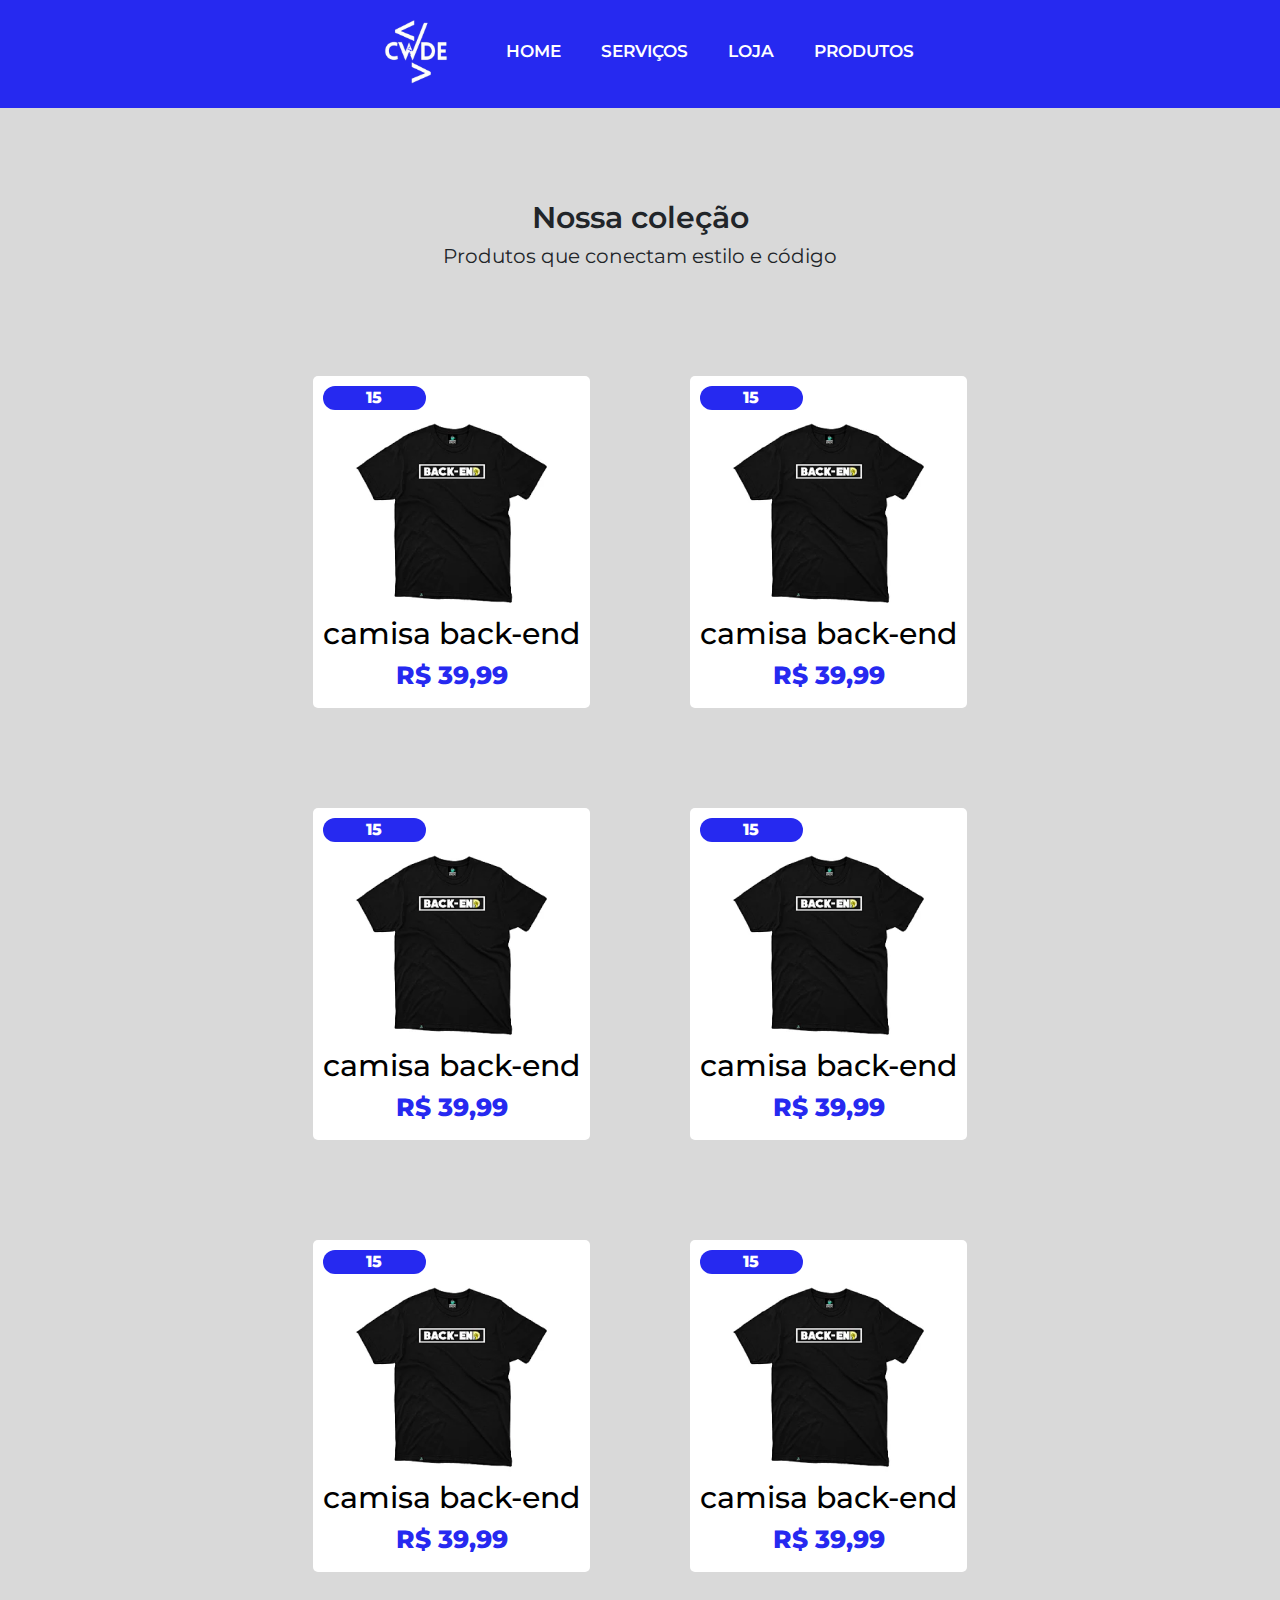
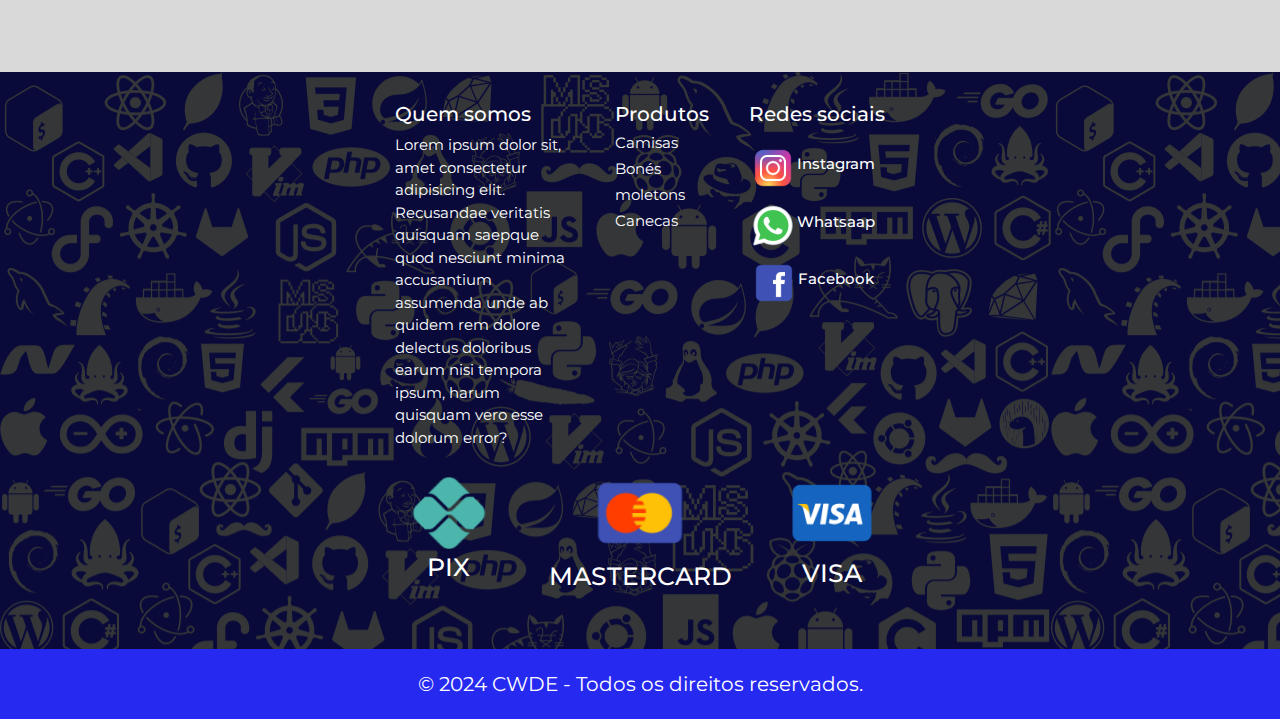
<file: index.html>
<!DOCTYPE html>
<html lang="en">

<head>
    <meta charset="UTF-8">
    <meta name="viewport" content="width=device-width, initial-scale=1.0">
    <title>CWDE acessórios</title>
    <!--Importação do Bootstrap-->
    <link rel="stylesheet" href="https://cdn.jsdelivr.net/npm/bootstrap@5.3.3/dist/css/bootstrap.min.css">
    <link rel="stylesheet" href="style.css">
    <link rel="shortcut icon" href="images/icones/LOGO2.jpg" type="image/x-icon">


    <!--API google fonts -->
    <link rel="preconnect" href="https://fonts.googleapis.com">
    <link rel="preconnect" href="https://fonts.gstatic.com" crossorigin>
    <link
        href="https://fonts.googleapis.com/css2?family=Montserrat:ital,wght@0,100..900;1,100..900&family=Raleway:ital,wght@0,100..900;1,100..900&family=Roboto:ital,wght@0,100;0,300;0,400;0,500;0,700;0,900;1,100;1,300;1,400;1,500;1,700;1,900&display=swap"
        rel="stylesheet">

    <!--Meta tags para os links externos-->

     <meta property="og:title" content="CWDE acessórios">

     <meta property="og:description" content="Descubra a CWDE, a marca que une estilo e tecnologia. 
     Nossos acessórios, camisas, moletons, canecas e bonés são feitos para programadores que vivem
      o código. Com temáticas inspiradas no universo da programação, cada peça reflete o espírito 
      criativo e inovador dos devs. Seja você um entusiasta ou um desenvolvedor experiente, vista-se
       com orgulho e mostre seu amor pelo código com a CWDE!">
 
     
     <meta property="og:image" content="images/icones/LOGO.png">

     <meta name="keywords" content="camisas de programação, moletons de programação, bonés de programação,
      acessórios para programadores, canecas de programação, moda para desenvolvedores, roupas para
       programadores, presentes para devs, estilo programador, CWDE, roupas temáticas de código, programação,
        desenvolvedores">

     <meta property="og:type" content="website">
 



</head>

<body>



    <header id="header">
        <a href="">

        <img src="images/icones/LOGO.png" alt="">

        </a>
        <nav>

            <a href="">
               HOME
                 <div></div>
            </a>
            
            <a href="">
               SERVIÇOS
                <div></div>
            </a>
            
            <a href="">
               LOJA
                <div></div>
            </a>
            
            <a href="">
               PRODUTOS
                <div></div>
            </a>

        </nav>
    </header>




    <div class="title">
        <h1>Nossa coleção</h1>
        <h2>Produtos que conectam estilo e código</h2>
    </div>


    <section class="produtos">


        <a href="compra.html">

        <div class="produto">
            <div class="desconto">
                15
            </div>
            <img src="images/produtos/camisa-back-end-pride-preta-02354e44-geqc1055zu.png.png" alt="">
            <h1>camisa back-end</h1>
            <h2>39,99</h2>
        </div>


        </a>

        <a href="compra.html">

            <div class="produto">
                <div class="desconto">
                    15
                </div>
                <img src="images/produtos/camisa-back-end-pride-preta-02354e44-geqc1055zu.png.png" alt="">
                <h1>camisa back-end</h1>
                <h2>39,99</h2>
            </div>
    
    
            </a>

            <a href="compra.html">

                <div class="produto">
                    <div class="desconto">
                        15
                    </div>
                    <img src="images/produtos/camisa-back-end-pride-preta-02354e44-geqc1055zu.png.png" alt="">
                    <h1>camisa back-end</h1>
                    <h2>39,99</h2>
                </div>
        
        
                </a>

                <a href="compra.html">

                    <div class="produto">
                        <div class="desconto">
                            15
                        </div>
                        <img src="images/produtos/camisa-back-end-pride-preta-02354e44-geqc1055zu.png.png" alt="">
                        <h1>camisa back-end</h1>
                        <h2>39,99</h2>
                    </div>
            
            
                    </a>

                    <a href="compra.html">

                        <div class="produto">
                            <div class="desconto">
                                15
                            </div>
                            <img src="images/produtos/camisa-back-end-pride-preta-02354e44-geqc1055zu.png.png" alt="">
                            <h1>camisa back-end</h1>
                            <h2>39,99</h2>
                        </div>
                
                
                        </a>

                        <a href="compra.html">

                            <div class="produto">
                                <div class="desconto">
                                    15
                                </div>
                                <img src="images/produtos/camisa-back-end-pride-preta-02354e44-geqc1055zu.png.png" alt="">
                                <h1>camisa back-end</h1>
                                <h2>39,99</h2>
                            </div>
                    
                    
                            </a>

        
   


        



    </section>

    <footer>
        <div class="footerText">
          <div class="somos">
            <h1>Quem somos</h1>
            <p> Lorem ipsum dolor sit, amet consectetur adipisicing elit. Recusandae veritatis quisquam 
                saepque quod nesciunt minima accusantium assumenda unde
                 ab quidem rem dolore delectus doloribus earum nisi tempora ipsum, harum quisquam vero esse
                  dolorum error?</p>
          </div>

          <div class="produtos2">
            <h1>Produtos</h1>
            <div>
                <a href="">
                    <h2>Camisas</h2>
                </a>
                <a href="">
                    <h2>Bonés</h2>
                </a>
                <a href="">
                    <h2>moletons</h2>
                </a>
                <a href="">
                    <h2>Canecas</h2>
                </a>
            </div>
          </div>

          <div class="redes">
            <h1>Redes sociais</h1>
            <div>
                <a href="">
                    <img src="images/icones/Instagram.png" alt="instagram logo">
                    <h2>Instagram</h2>
                </a>
                <a href="">
                    <img src="images/icones/WhatsApp.png" alt="Whatsaap logo">
                    <h2>Whatsaap</h2>
                </a>
                <a href="">
                    <img src="images/icones/Facebook.png" alt="Faceboook logo">
                    <h2>Facebook</h2>
                </a>
            </div>
          </div>

        
        </div>

        <div class="pagamentos">
           
            <div>
                <img src="images/icones/Pix.png" alt="">
                <h1>PIX</h1>
            </div>
            <div>
                <img src="images/icones/MasterCard.png" alt="">
                <h1>MASTERCARD</h1>
            </div>
            <div>
                <img src="images/icones/Visa.png" alt="">
                <h1>VISA</h1>
            </div>
          </div>

          <marca>
            &copy; 2024 CWDE - Todos os direitos reservados.
        </marca>
    </footer>



















    <script src="script.js"></script>
    <!-- Link do JavaScript do Bootstrap -->
    <script src="https://cdn.jsdelivr.net/npm/bootstrap@5.3.0-alpha1/dist/js/bootstrap.bundle.min.js"></script>
</body>

</html>






</html>
</file>
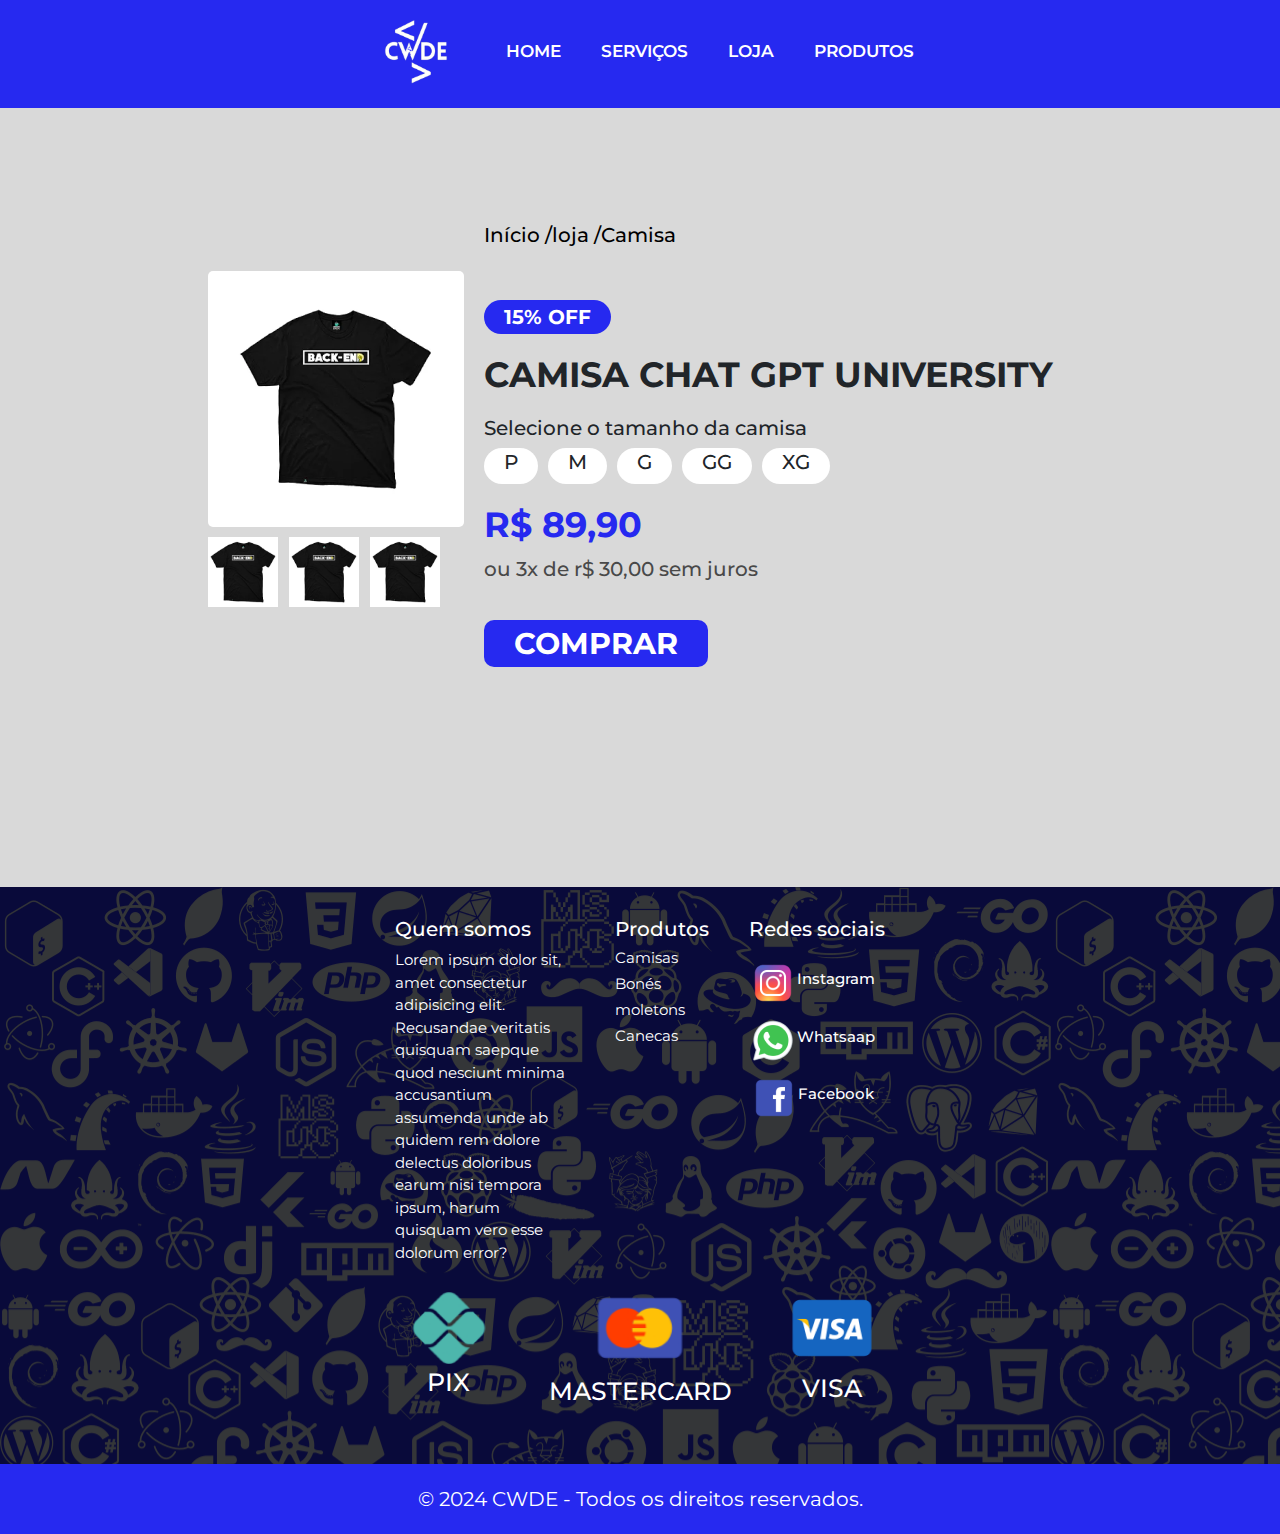
<file: compra.html>
<!DOCTYPE html>
<html lang="pt">
<head>
  


    <meta charset="UTF-8">
    <meta name="viewport" content="width=device-width, initial-scale=1.0">
    <title>CWDE acessórios</title>
    <!--Importação do Bootstrap-->
    <link rel="stylesheet" href="https://cdn.jsdelivr.net/npm/bootstrap@5.3.3/dist/css/bootstrap.min.css">
    <link rel="stylesheet" href="style.css">
    <link rel="stylesheet" href="compra.css">

    <link rel="shortcut icon" href="images/icones/LOGO2.jpg" type="image/x-icon">

    <!--API google fonts -->
    <link rel="preconnect" href="https://fonts.googleapis.com">
    <link rel="preconnect" href="https://fonts.gstatic.com" crossorigin>
    <link
        href="https://fonts.googleapis.com/css2?family=Montserrat:ital,wght@0,100..900;1,100..900&family=Raleway:ital,wght@0,100..900;1,100..900&family=Roboto:ital,wght@0,100;0,300;0,400;0,500;0,700;0,900;1,100;1,300;1,400;1,500;1,700;1,900&display=swap"
        rel="stylesheet">

    <!--Meta tags para os links externos-->

     <meta property="og:title" content="CWDE acessórios">

     <meta property="og:description" content="Descubra a CWDE, a marca que une estilo e tecnologia. 
     Nossos acessórios, camisas, moletons, canecas e bonés são feitos para programadores que vivem
      o código. Com temáticas inspiradas no universo da programação, cada peça reflete o espírito 
      criativo e inovador dos devs. Seja você um entusiasta ou um desenvolvedor experiente, vista-se
       com orgulho e mostre seu amor pelo código com a CWDE!">
 
     
     <meta property="og:image" content="images/icones/LOGO.png">

     <meta name="keywords" content="camisas de programação, moletons de programação, bonés de programação,
      acessórios para programadores, canecas de programação, moda para desenvolvedores, roupas para
       programadores, presentes para devs, estilo programador, CWDE, roupas temáticas de código, programação,
        desenvolvedores">

     <meta property="og:type" content="website">
 

</head>
<body>

    
    <header id="header">
        <a href="">

        <img src="images/icones/LOGO.png" alt="">

        </a>
        <nav>

            <a href="">
               HOME
                 <div></div>
            </a>
            
            <a href="">
               SERVIÇOS
                <div></div>
            </a>
            
            <a href="">
               LOJA
                <div></div>
            </a>
            
            <a href="">
               PRODUTOS
                <div></div>
            </a>

        </nav>
    </header>


    <main>

        <div class="images">
            <div class="standart">
                <img src="images/produtos/camisa-back-end-pride-preta-02354e44-geqc1055zu.png.png" alt="">
            </div>
            <div class="miniStandart">
                <img src="images/produtos/camisa-back-end-pride-preta-02354e44-geqc1055zu.png.png" alt="">
                <img src="images/produtos/camisa-back-end-pride-preta-02354e44-geqc1055zu.png.png" alt="">
                <img src="images/produtos/camisa-back-end-pride-preta-02354e44-geqc1055zu.png.png" alt="">
            </div>
        </div>

        <div class="info">
            <div class="diretorio">
                <a href="">Início / </a>
                <a href="">loja / </a>
                <a href="">Camisa </a>


            </div>

            <div class="desconto">
                <h1>15</h1>
            </div>

            <h1 id="titulo">Camisa chat gpt university</h1>

            <div class="tamanho">
                <h2>Selecione o tamanho da camisa</h2>
                <div class="tcamisa">
                    <div>
                        <h1 id ="TP">P</h1>
                    </div>
                    <div>
                        <h1 id ="TM">M</h1>
                    </div>
                    <div>
                        <h1 id ="TG">G</h1>
                    </div>
                    <div>
                        <h1 id ="TGG">GG</h1>
                    </div>
                    <div>
                        <h1 id ="TXG">XG</h1>
                    </div>
                </div>

            </div>

            <div class="valor">
                <h1>89,90</h1>
                <p>ou 3x de r$ 30,00 sem juros</p>
            </div>

            <button>
                COMPRAR
            </button>
        </div>

    </main>
    


    <main>
        <div class="info">
            <div class="diretorio">
                <a href="">Início / </a>
                <a href="">loja / </a>
                <a href="">Camisa </a>


            </div>

            <div class="desconto">
                <h1>15</h1>
            </div>

            <h1 id="titulo">Camisa chat gpt university</h1>

            </div>


        <div class="images">
            <div class="standart">
                <img src="images/produtos/camisa-back-end-pride-preta-02354e44-geqc1055zu.png.png" alt="">
            </div>
            <div class="miniStandart">
                <img src="images/produtos/camisa-back-end-pride-preta-02354e44-geqc1055zu.png.png" alt="">
                <img src="images/produtos/camisa-back-end-pride-preta-02354e44-geqc1055zu.png.png" alt="">
                <img src="images/produtos/camisa-back-end-pride-preta-02354e44-geqc1055zu.png.png" alt="">
            </div>
        </div>

        <div class="info">
            
            <div class="tamanho">
                <h2>Selecione o tamanho da camisa</h2>
                <div class="tcamisa">
                    <div>
                        <h1 id ="TP">P</h1>
                    </div>
                    <div>
                        <h1 id ="TM">M</h1>
                    </div>
                    <div>
                        <h1 id ="TG">G</h1>
                    </div>
                    <div>
                        <h1 id ="TGG">GG</h1>
                    </div>
                    <div>
                        <h1 id ="TXG">XG</h1>
                    </div>
                </div>

            </div>

            <div class="valor">
                <h1>89,90</h1>
                <p>ou 3x de r$ 30,00 sem juros</p>
            </div>

            <button>
                COMPRAR
            </button>
        </div>

    </main>

















    <footer>
        <div class="footerText">
          <div class="somos">
            <h1>Quem somos</h1>
            <p> Lorem ipsum dolor sit, amet consectetur adipisicing elit. Recusandae veritatis quisquam 
                saepque quod nesciunt minima accusantium assumenda unde
                 ab quidem rem dolore delectus doloribus earum nisi tempora ipsum, harum quisquam vero esse
                  dolorum error?</p>
          </div>

          <div class="produtos2">
            <h1>Produtos</h1>
            <div>
                <a href="">
                    <h2>Camisas</h2>
                </a>
                <a href="">
                    <h2>Bonés</h2>
                </a>
                <a href="">
                    <h2>moletons</h2>
                </a>
                <a href="">
                    <h2>Canecas</h2>
                </a>
            </div>
          </div>

          <div class="redes">
            <h1>Redes sociais</h1>
            <div>
                <a href="">
                    <img src="images/icones/Instagram.png" alt="instagram logo">
                    <h2>Instagram</h2>
                </a>
                <a href="">
                    <img src="images/icones/WhatsApp.png" alt="Whatsaap logo">
                    <h2>Whatsaap</h2>
                </a>
                <a href="">
                    <img src="images/icones/Facebook.png" alt="Faceboook logo">
                    <h2>Facebook</h2>
                </a>
            </div>
          </div>

        
        </div>

        <div class="pagamentos">
           
            <div>
                <img src="images/icones/Pix.png" alt="">
                <h1>PIX</h1>
            </div>
            <div>
                <img src="images/icones/MasterCard.png" alt="">
                <h1>MASTERCARD</h1>
            </div>
            <div>
                <img src="images/icones/Visa.png" alt="">
                <h1>VISA</h1>
            </div>
          </div>


          <marca>
            &copy; 2024 CWDE - Todos os direitos reservados.
        </marca>
    </footer>



   


<script src="script.js"></script>
    
</body>
</html>
</file>
<file: style.css>
body {
    margin: 0;
    padding: 0;
    font-family: "Montserrat", sans-serif;
    background-color: #d9d9d9;
    transition: 1s;

}


header{
    display: flex;
    align-items: center;
    justify-content: center;
    flex-wrap: wrap;
    background-color: #2629F0;
    min-height: 100px;
    width: 100%;
    max-width: 100vw;
    position: fixed;
    transition: top 0.5s;

   

}
header nav{
display: flex;
flex-wrap: nowrap;


}

header a{
    color: #fff;
    text-decoration: none;
    font-size: 17px;
    margin: 20px 20px;
    font-weight: 600;
}

header div{
width: 0;
height: 4px;
border-radius: 10px;
background-color: #d9d9d9;
transition: 0.2s;
margin:  0 auto;


}

header a:hover div{
    width: 100%;
}

header img{
width: 100px;
}
















.title {padding-top: 200px;
    width: 100%;
    display: flex;
    flex-direction: column;
    justify-content: center;
    align-items: center;
    text-align: center;

}

.title h1 {
    font-size: 30px;
    font-weight: 600;
}

.title h2 {
    font-size: 20px;
    font-weight: 400;
}


/*
seção de produtos

*/

/*caractere invisivel abaixo !!!!!!!!
>ㅤ<
*/

.produtos {
    width: 80%;
    display: flex;
    justify-content: center;
    align-items: center;
    flex-wrap: wrap;
    gap: 100px;
    margin: 100px auto;
}

.produtos a{
    text-decoration: none;
    color: #000;
}

.produto {
    background-color: #fff;
    display: flex;
    justify-content: center;
    align-items: center;
    flex-direction: column;
    padding: 10px;
    border-radius: 5px;
    cursor: pointer;
    text-align: center;


}

.produto h1 {
    font-size: 30px;
    font-weight: 500;
}

.produto h2::before {
    content: "R$ ";
}

.produto h2 {
    font-size: 25px;
    font-weight: 800;
    color: #2629F0;
}

.desconto {

    background-color: #2629F0;
    color: #fff;
    align-self: flex-start;
    width: 40%;
    border-radius: 40px;
    text-align: center;
    display: flex;
    justify-content: center;
    align-items: center;
    font-weight: 800;

}



.desconto h1::after {
    content: "% OFF";
}

@media (max-width:1100px) {
    .produtos {
        width: 85%;
        gap: 35px;
    }
}

@media (max-width:700px) {
    .produtos {
        width: 100%;
        gap: 50px;
    }

    .produto {
        width: 40%;
    }

    .produto img {
        width: 90%;
    }

    .desconto {
        width: auto;
        padding: 2px 15px;
    }
}

@media (max-width:500px) {
    .produto {
        width: 40%;
        font-size: 10px;

    }

    .produto h1 {
        font-size: 20px;
    }

    .produto h2 {
        font-size: 18px;
    }

    .produtos {
        gap: 10px;
    }
}

/**Começo do código referente ao rodpé*/

footer {
    width: 100%;
    display: flex;
    justify-content: center;
    align-items: center;
    flex-direction: column;
    background-image: url(images/Background.png);
    color: #fff;
    padding: 30px 0;


}

footer h1 {
    font-size: 20px;
}

footer h2 {
    font-size: 15px !important;
}

.footerText {
    width: 70%;
    margin: 0 auto;
    display: flex;
    justify-content: center;
    align-items: top;
    flex-wrap: wrap;
    gap: 40px;
}

.somos {
    width: 20%;
    text-align: left;

}



.somos p {
    font-size: 15px;
}

.produtos2 {
    width: max-content;

}

.produtos2 a {
    color: #fff;
    text-align: left;
    text-decoration: none;
}

.produtos2 a:hover {
    text-decoration: underline;

}

.produtos2 h2 {
    font-size: 25px;
    font-weight: 400;

}

.redes {
    display: flex;
    align-items: flex-start;
    flex-direction: column;
    width: max-content;

}

.redes div a {
    display: flex;
    justify-content: flex-start;
    align-items: center;
    justify-content: center;
    flex-wrap: nowrap;
    margin: 10px 0;
    color: #fff;
    text-decoration: none;



}

.redes h2 {
    font-size: 20px;
}

.redes div a:hover {
    text-decoration: underline;
}


.pagamentos {
    display: flex;
    justify-content: center;
    align-items: center;
    flex-wrap: wrap;
    gap: 50px;

}

.pagamentos div {
    display: flex;
    justify-content: center;
    align-items: center;
    flex-direction: column;
    font-size: 20px;

}

.pagamentos h1 {
    font-size: 25px;
}

.pagamentos img {
    width: 100px;
}


@media (max-width:1000px) {
    .footerText {
        width: 90%;
    }

    .somos {
        width: 30%;
    }

   
}

@media (max-width:600px) {
    .somos {
        width: 100% ;
    }

    .footerText{
        justify-content: space-around;
        gap:10px;
    }

    .pagamentos{
        justify-content: flex-start;
        align-items: center;
        margin-top: 50px;
    }

    .pagamentos img{
        width: 50px;
    }

    .pagamentos h1{
        font-size: 15px;
    }

}

.navbar{
background-color: #2629F0;
}

.nav-item a{
    font-size: 20px;
    font-weight: 500;
    color: #fff;
}

.collapse{
    justify-content: flex-end;
}


footer{
    position: relative;
    bottom: 0;
}

marca{
    background-color: #2629F0;
    color: #fff;
    width: 100%;
    text-align: center;
    font-size: 20px;
    height: 70px;
    margin-top: 50px;
    display: flex;
    align-items: center;
    justify-content: center;
}
footer{
    padding-bottom: 0;
}
</file>
<file: compra.css>
main {
    padding-top: 200px;
    padding-bottom: 200px;


}

header {
    z-index: 2;
}


footer {
    position: relative;
    bottom: 0;

}

.info>h1 {
    text-transform: uppercase;
    font-weight: 700;
}

main {
    width: 100%;
    display: flex;
    justify-content: center;
    align-items: center;
    flex-wrap: wrap;

}

main:last-of-type {
    flex-direction: column;
    display: none;
}

.info {
    padding: 20px;

    display: flex;
    flex-direction: column;
    justify-content: center;
    align-items: flex-start;
    width: max-content;
}

.info>h1 {
    max-width: 600px;
    font-size: 35px;
    margin: 20px 0;
}

.images {
    height: max-content;
    width: 20%;
    display: flex;
    justify-content: center;
    align-items: flex-start;
    flex-direction: column;

}

.standart {

    display: flex;
    justify-content: center;
    align-items: center;
    border-radius: 5px;
    background-color: #fff;
    aspect-ratio: 1/1;
    width: 100%;
}

.miniStandart {
    display: flex;
    justify-content: center;
    align-items: flex-start;
    gap: 1px;

    padding: 10px 0;
}

.miniStandart img {
    object-fit: contains;
    aspect-ratio: 1/1;
    width: 70px;
    cursor: pointer;
    margin-right: 10px;
}

.miniStandart img:hover {
    filter: opacity(0.7);
}

.tamanho {
    display: flex;
    justify-content: center;
    align-items: flex-start;
    flex-direction: column;
}

.tamanho h2 {
    font-size: 20px;
}

.tcamisa {
    display: flex;
    justify-content: center;
    align-items: flex-start;

}

.tcamisa div {
    user-select: none;
    cursor: pointer;
    background-color: #fff;
    border-radius: 200px;
    display: flex;
    justify-content: center;
    align-items: center;
    padding: 2px 20px;
    transition: 0.3s;
    margin-right: 10px;




}

.tcamisa div:hover {
    background-color: #2629F0;
    color: #fff;
}

.tcamisa h1 {
    font-size: 20px;



}

.desconto h1,
.desconto {
    font-size: 20px;
    margin: 0;
    font-weight: 700;
}


.desconto {
    display: flex;
    justify-content: center;
    align-items: center;
    height: max-content;
    width: max-content;
    padding: 5px 20px;


}

.diretorio {
    display: flex;
    justify-content: flex-start;
    align-items: center;
}


.diretorio a {
    color: #000;
    font-weight: 500;
    font-size: 20px;
    text-decoration: none;
    margin-bottom: 50px;

}

.valor {
    color: #2629F0;
    text-align: left;
    margin-top: 20px;
}

.valor h1 {
    font-size: 35px;
    font-weight: 700;
}

.valor h1::before {
    content: "R$ ";
}

.valor p {
    color: #494949;
    font-size: 20px;
    font-weight: 500;
}

.info button {
    background-color: #2629F0;
    color: #fff;
    font-size: 30px;
    font-weight: 700;
    padding: 1px 30px;
    border: none;
    border-radius: 10px;
    margin-top: 20px;
}

@media (max-width:1150px) {
    .info {
        width: 50%;
    }

    .images {
        width: 30%;
    }
}


@media (max-width:750px) {
    main:first-of-type {
        display: none;
    }

    main:last-of-type {
        display: flex;
    }


    main {
        width: 100%;
    }

   .info{
    width: 70%;
   }
    main .images {
        width: 98%;
        padding: 5px;
    }

    .images {
        width: 60%;
    }

    .standart {
        width: 60%;
        margin: 0 auto;
    }

    .miniStandart {
        margin: 0 auto;
    }

    .standart img {
        width: 60%;
    }

    .tcamisa>div {
        scale: 1.3;
        padding: 0px 20px;
    }

    .tcamisa h1 {
        margin: 0;
    }

    .tcamisa {
        flex-wrap: wrap;
        justify-content: flex-start;
        gap: 30px;
    }

    main :button {
        width: 80%;
        margin: 0 auto;
        align-self: center;
        justify-self: center;
    }

    header nav a {
        margin: 10px;
    }


}

@media (max-width:400px) {
    .info,.images{
        width: 95%;
    }
    .info{
        padding:0;
    }

    main button {
        align-self: center;
    }
}
</file>
